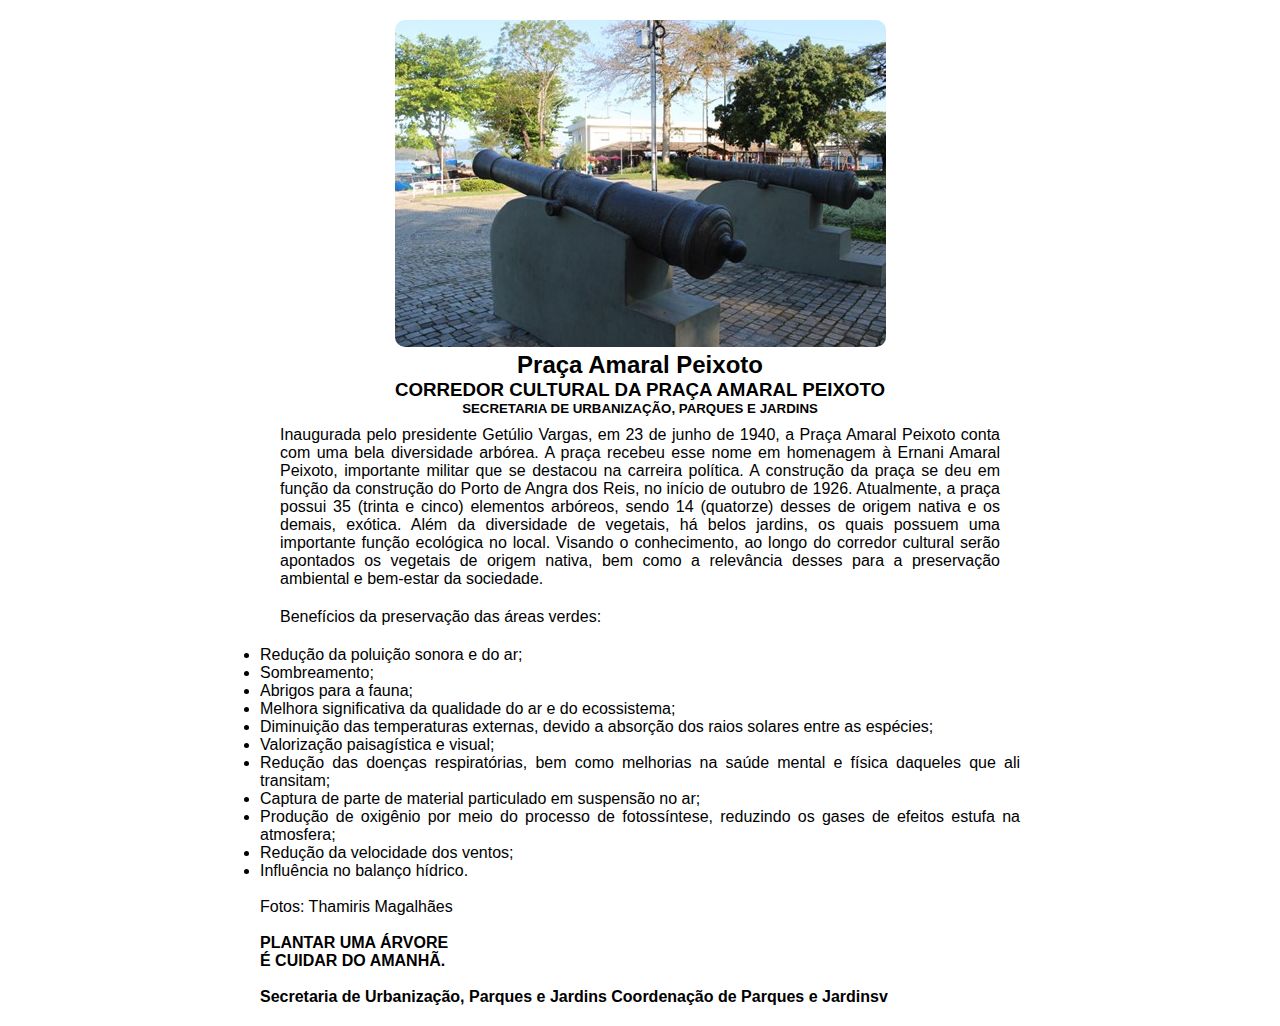
<file: amaralPeixoto.html>
<!DOCTYPE html>
<html lang="en">
<head>
    <meta charset="UTF-8">
    <meta name="viewport" content="width=device-width, initial-scale=1.0">
    <link href= "https://fonts.googleapis.com/icon?family=Material+Icons" rel= "stylesheet">
    <link rel="stylesheet" href="Assets\Styles\Style.css">
</head>
<body>
            <div style="text-align: center;">
                <img src="Assets\imgs\PracaAmaralPeixoto.jpg" alt="Imagem" style="border-radius: 10px;">
                <h2>Praça Amaral Peixoto </h2>
                <h3>CORREDOR CULTURAL DA PRAÇA AMARAL PEIXOTO</h3>
                <h5>SECRETARIA DE URBANIZAÇÃO, PARQUES E JARDINS</h5>
            </div>             
            <p>Inaugurada pelo presidente Getúlio Vargas, em 23 de junho de 1940, a Praça Amaral Peixoto conta com uma bela diversidade arbórea. A praça recebeu esse nome em homenagem à Ernani Amaral Peixoto, importante militar que se destacou na carreira política. A construção da praça se deu em função da construção do Porto de Angra dos Reis, no início de outubro de 1926. Atualmente, a praça possui 35 (trinta e cinco) elementos arbóreos, sendo 14 (quatorze) desses de origem nativa e os demais, exótica. Além da diversidade de vegetais, há belos jardins, os quais possuem uma importante função ecológica no local. Visando o conhecimento, ao longo do corredor cultural serão apontados os vegetais de origem nativa, bem como a relevância desses para a preservação ambiental e bem-estar da sociedade. 
            </p>

            <p class="notificacao">
                Benefícios da preservação das áreas verdes:
                <ul>
                <li>	Redução da poluição sonora e do ar;</li>
                <li>	Sombreamento;</li>
                <li>	Abrigos para a fauna;</li>
                <li>	Melhora significativa da qualidade do ar e do ecossistema;</li>
                <li>	Diminuição das temperaturas externas, devido a absorção dos raios solares entre as espécies;</li>
                <li>	Valorização paisagística e visual;</li>
                <li>	Redução das doenças respiratórias, bem como melhorias na saúde mental e física daqueles que ali transitam;</li>
                <li>	Captura de parte de material particulado em suspensão no ar;</li>
                <li>	Produção de oxigênio por meio do processo de fotossíntese, reduzindo os gases de efeitos estufa na atmosfera;</li>
                <li>	Redução da velocidade dos ventos;</li>
                <li>	Influência no balanço hídrico.</li><br />
                </ul>
                <span>
                    <ul>Fotos: Thamiris Magalhães</ul><br />
                </span>
                <strong class="pensamento">
                    PLANTAR UMA ÁRVORE<br/ > É CUIDAR DO AMANHÃ.<br/ ><br/ >
                    Secretaria de Urbanização, Parques e Jardins
                    Coordenação de Parques e Jardinsv
                </strong>
            </p>
</body>
</html>
</file>
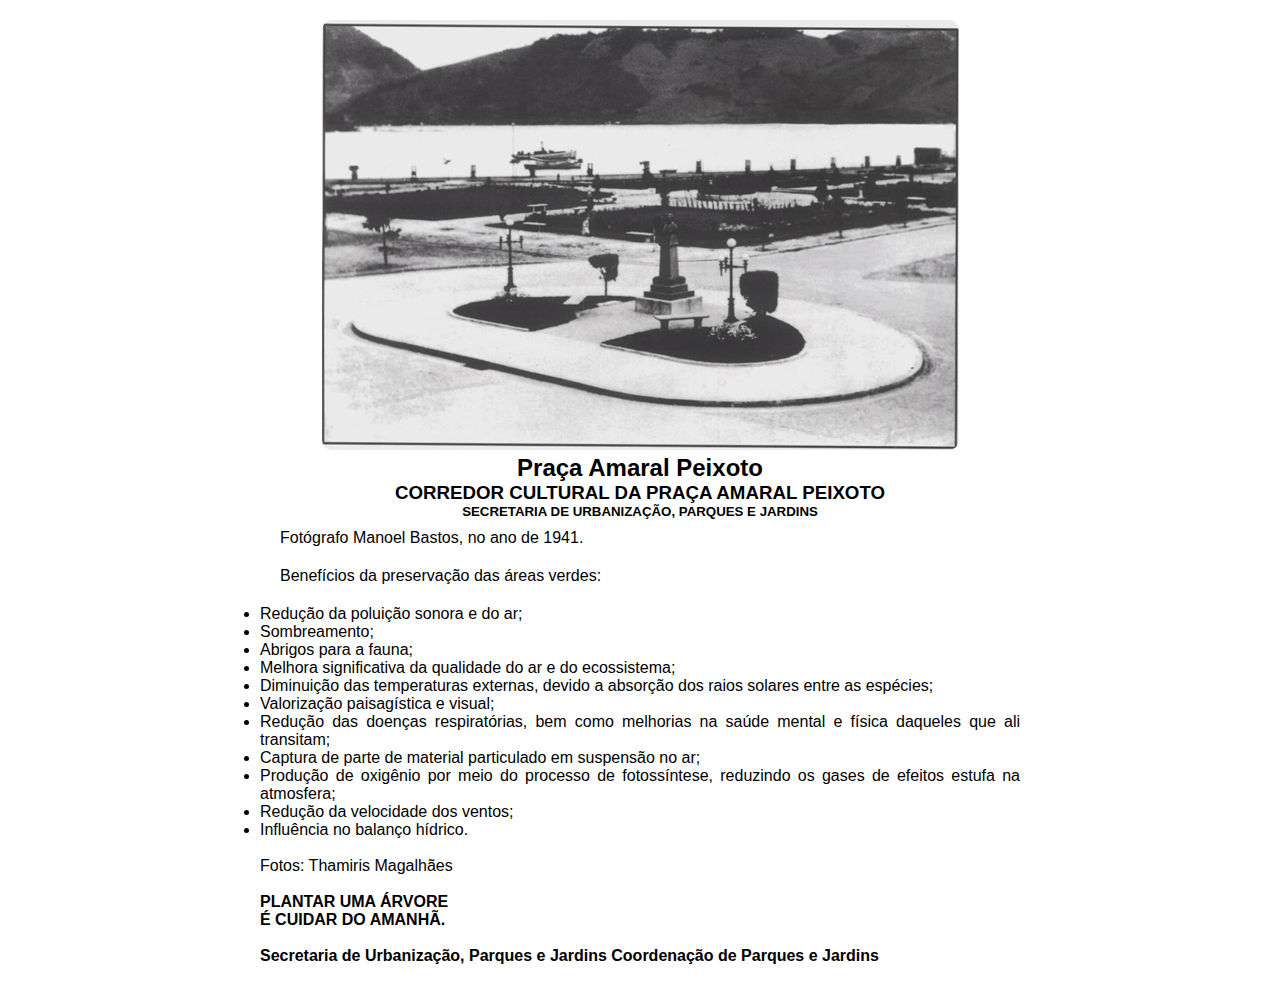
<file: amaralPeixoto1941.html>
<!DOCTYPE html>
<html lang="en">
<head>
    <meta charset="UTF-8">
    <meta name="viewport" content="width=device-width, initial-scale=1.0">
    <link href= "https://fonts.googleapis.com/icon?family=Material+Icons" rel= "stylesheet">
    <link rel="stylesheet" href="Assets\Styles\Style.css">
</head>
<body>
            <div style="text-align: center;">
                <img src="Assets\imgs\PracAmaralPeixoto1941.png" alt="Imagem" style="border-radius: 10px;">
                <h2>Praça Amaral Peixoto </h2>
                <h3>CORREDOR CULTURAL DA PRAÇA AMARAL PEIXOTO</h3>
                <h5>SECRETARIA DE URBANIZAÇÃO, PARQUES E JARDINS</h5>
            </div>             
            <p>Fotógrafo Manoel Bastos, no ano de 1941.
            </p>

            <p class="notificacao">
                Benefícios da preservação das áreas verdes:
                <ul>
                <li>	Redução da poluição sonora e do ar;</li>
                <li>	Sombreamento;</li>
                <li>	Abrigos para a fauna;</li>
                <li>	Melhora significativa da qualidade do ar e do ecossistema;</li>
                <li>	Diminuição das temperaturas externas, devido a absorção dos raios solares entre as espécies;</li>
                <li>	Valorização paisagística e visual;</li>
                <li>	Redução das doenças respiratórias, bem como melhorias na saúde mental e física daqueles que ali transitam;</li>
                <li>	Captura de parte de material particulado em suspensão no ar;</li>
                <li>	Produção de oxigênio por meio do processo de fotossíntese, reduzindo os gases de efeitos estufa na atmosfera;</li>
                <li>	Redução da velocidade dos ventos;</li>
                <li>	Influência no balanço hídrico.</li><br />
                </ul>
                <span>
                    <ul>Fotos: Thamiris Magalhães</ul><br />
                </span>
                <strong class="pensamento">
                    PLANTAR UMA ÁRVORE<br/ > É CUIDAR DO AMANHÃ.<br/ ><br/ >
                    Secretaria de Urbanização, Parques e Jardins
                    Coordenação de Parques e Jardins
                </strong>
            </p>
</body>
</html>
</file>
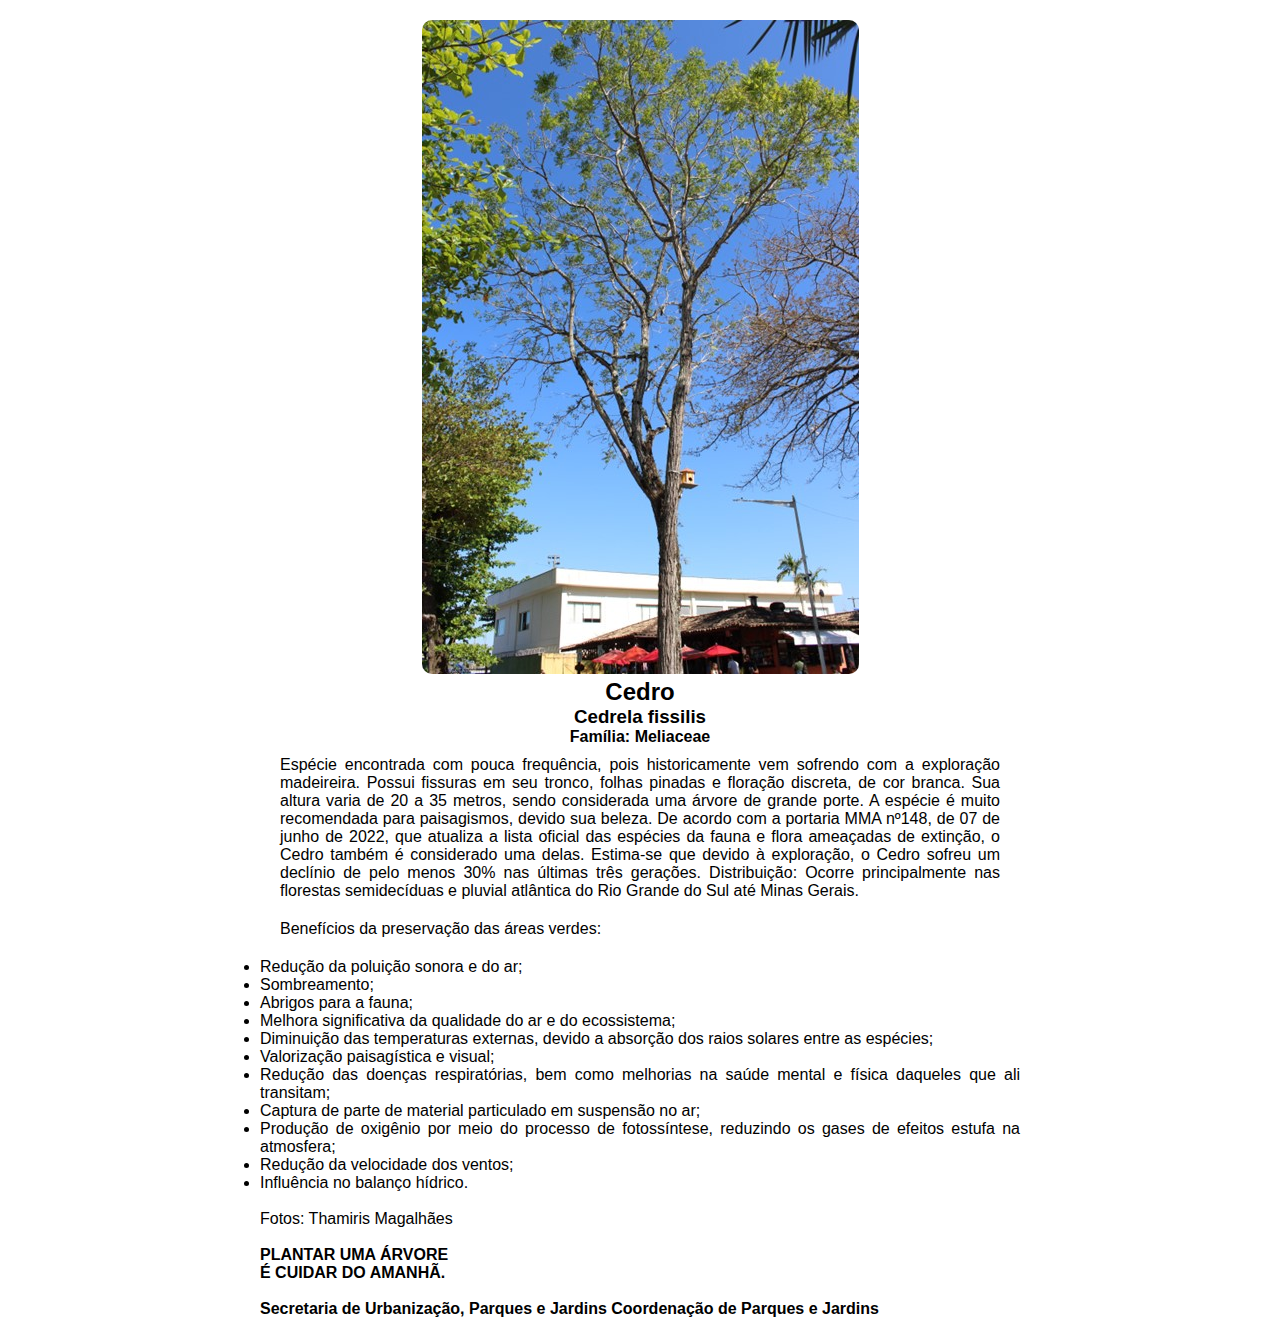
<file: cedro.html>
<!DOCTYPE html>
<html lang="en">
<head>
    <meta charset="UTF-8">
    <meta name="viewport" content="width=device-width, initial-scale=1.0">
    <link href= "https://fonts.googleapis.com/icon?family=Material+Icons" rel= "stylesheet">
    <link rel="stylesheet" href="Assets\Styles\Style.css">
</head>
<body>
            <div style="text-align: center;">
                <img src="Assets\imgs\Cedro.jpg" alt="Imagem" style="border-radius: 10px;">
                <h2>Cedro</h2>
                <h3>Cedrela fissilis </h3>
                <h4>Família: Meliaceae</h4>
            </div>             
            <p>Espécie encontrada com pouca frequência, pois historicamente vem sofrendo com a exploração madeireira. Possui fissuras em seu tronco, folhas pinadas e floração discreta, de cor branca. Sua altura varia de 20 a 35 metros, sendo considerada uma árvore de grande porte. A espécie é muito recomendada para paisagismos, devido sua beleza. 
                De acordo com a portaria MMA nº148, de 07 de junho de 2022, que atualiza a lista oficial das espécies da fauna e flora ameaçadas de extinção, o Cedro também é considerado uma delas.
                Estima-se que devido à exploração, o Cedro sofreu um declínio de pelo menos 30% nas últimas três gerações.

                Distribuição: Ocorre principalmente nas florestas semidecíduas e pluvial atlântica do Rio Grande do Sul até Minas Gerais. 
            </p>

            <p class="notificacao">
                Benefícios da preservação das áreas verdes:
                <ul>
                <li>	Redução da poluição sonora e do ar;</li>
                <li>	Sombreamento;</li>
                <li>	Abrigos para a fauna;</li>
                <li>	Melhora significativa da qualidade do ar e do ecossistema;</li>
                <li>	Diminuição das temperaturas externas, devido a absorção dos raios solares entre as espécies;</li>
                <li>	Valorização paisagística e visual;</li>
                <li>	Redução das doenças respiratórias, bem como melhorias na saúde mental e física daqueles que ali transitam;</li>
                <li>	Captura de parte de material particulado em suspensão no ar;</li>
                <li>	Produção de oxigênio por meio do processo de fotossíntese, reduzindo os gases de efeitos estufa na atmosfera;</li>
                <li>	Redução da velocidade dos ventos;</li>
                <li>	Influência no balanço hídrico.</li><br />
                </ul>
                <span>
                    <ul>Fotos: Thamiris Magalhães</ul><br />
                </span>
                <strong class="pensamento">
                    PLANTAR UMA ÁRVORE<br/ > É CUIDAR DO AMANHÃ.<br/ ><br/ >
                    Secretaria de Urbanização, Parques e Jardins
                    Coordenação de Parques e Jardins
                </strong>
            </p>
</body>
</html>
</file>
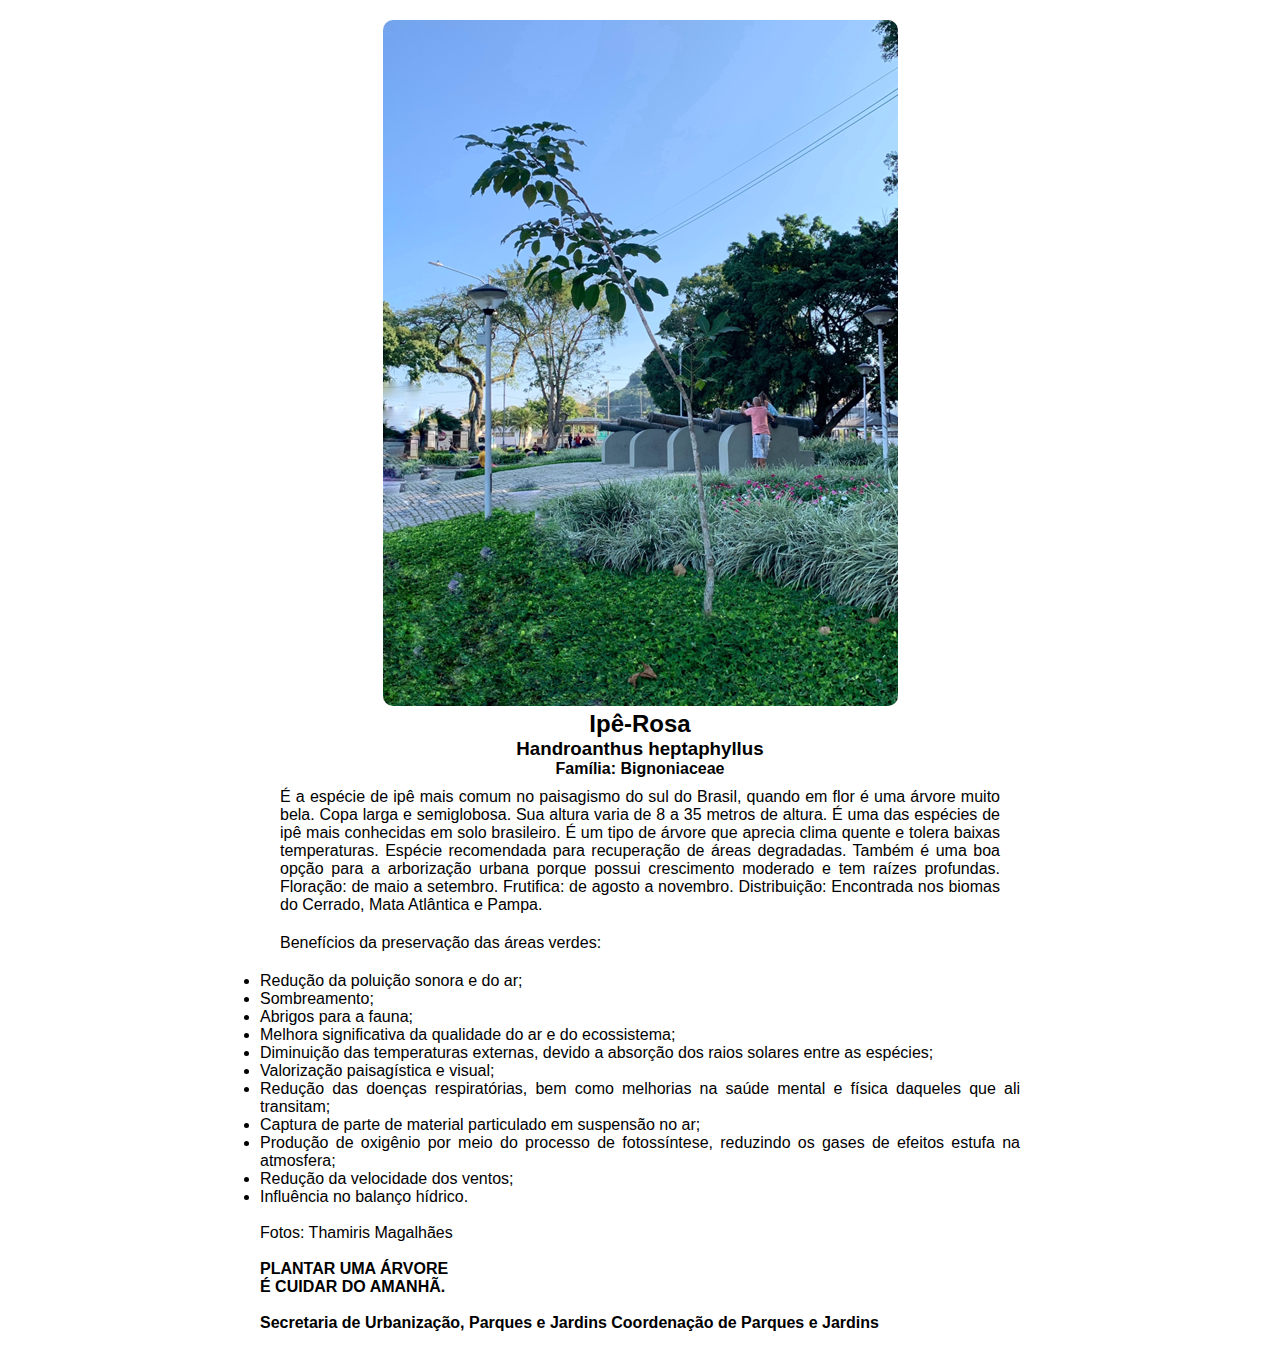
<file: ipe-rosa.html>
<!DOCTYPE html>
<html lang="en">
<head>
    <meta charset="UTF-8">
    <meta name="viewport" content="width=device-width, initial-scale=1.0">
    <link href= "https://fonts.googleapis.com/icon?family=Material+Icons" rel= "stylesheet">
    <link rel="stylesheet" href="Assets\Styles\Style.css">
</head>
<body>
            <div style="text-align: center;">
                <img src="Assets\imgs\Ipê-Rosa.png" alt="Imagem" style="border-radius: 10px;">
                <h2>Ipê-Rosa</h2>
                <h3>Handroanthus heptaphyllus</h3>
                <h4>Família: Bignoniaceae</h4>
            </div>             
            <p>É a espécie de ipê mais comum no paisagismo do sul do Brasil, quando em flor é uma árvore muito bela. Copa larga e semiglobosa. Sua altura varia de 8 a 35 metros de altura. É uma das espécies de ipê mais conhecidas em solo brasileiro. É um tipo de árvore que aprecia clima quente e tolera baixas temperaturas. Espécie recomendada para recuperação de áreas degradadas. Também é uma boa opção para a arborização urbana porque possui crescimento moderado e tem raízes profundas. Floração: de maio a setembro. Frutifica: de agosto a novembro. Distribuição: Encontrada nos biomas do Cerrado, Mata Atlântica e Pampa. 
            </p>

            <p class="notificacao">
                Benefícios da preservação das áreas verdes:
                <ul>
                <li>	Redução da poluição sonora e do ar;</li>
                <li>	Sombreamento;</li>
                <li>	Abrigos para a fauna;</li>
                <li>	Melhora significativa da qualidade do ar e do ecossistema;</li>
                <li>	Diminuição das temperaturas externas, devido a absorção dos raios solares entre as espécies;</li>
                <li>	Valorização paisagística e visual;</li>
                <li>	Redução das doenças respiratórias, bem como melhorias na saúde mental e física daqueles que ali transitam;</li>
                <li>	Captura de parte de material particulado em suspensão no ar;</li>
                <li>	Produção de oxigênio por meio do processo de fotossíntese, reduzindo os gases de efeitos estufa na atmosfera;</li>
                <li>	Redução da velocidade dos ventos;</li>
                <li>	Influência no balanço hídrico.</li><br />
                </ul>
                <span>
                    <ul>Fotos: Thamiris Magalhães</ul><br />
                </span>
                <strong class="pensamento">
                    PLANTAR UMA ÁRVORE<br/ > É CUIDAR DO AMANHÃ.<br/ ><br/ >
                    Secretaria de Urbanização, Parques e Jardins
                    Coordenação de Parques e Jardins
                </strong>
            </p>
</body>
</html>
</file>
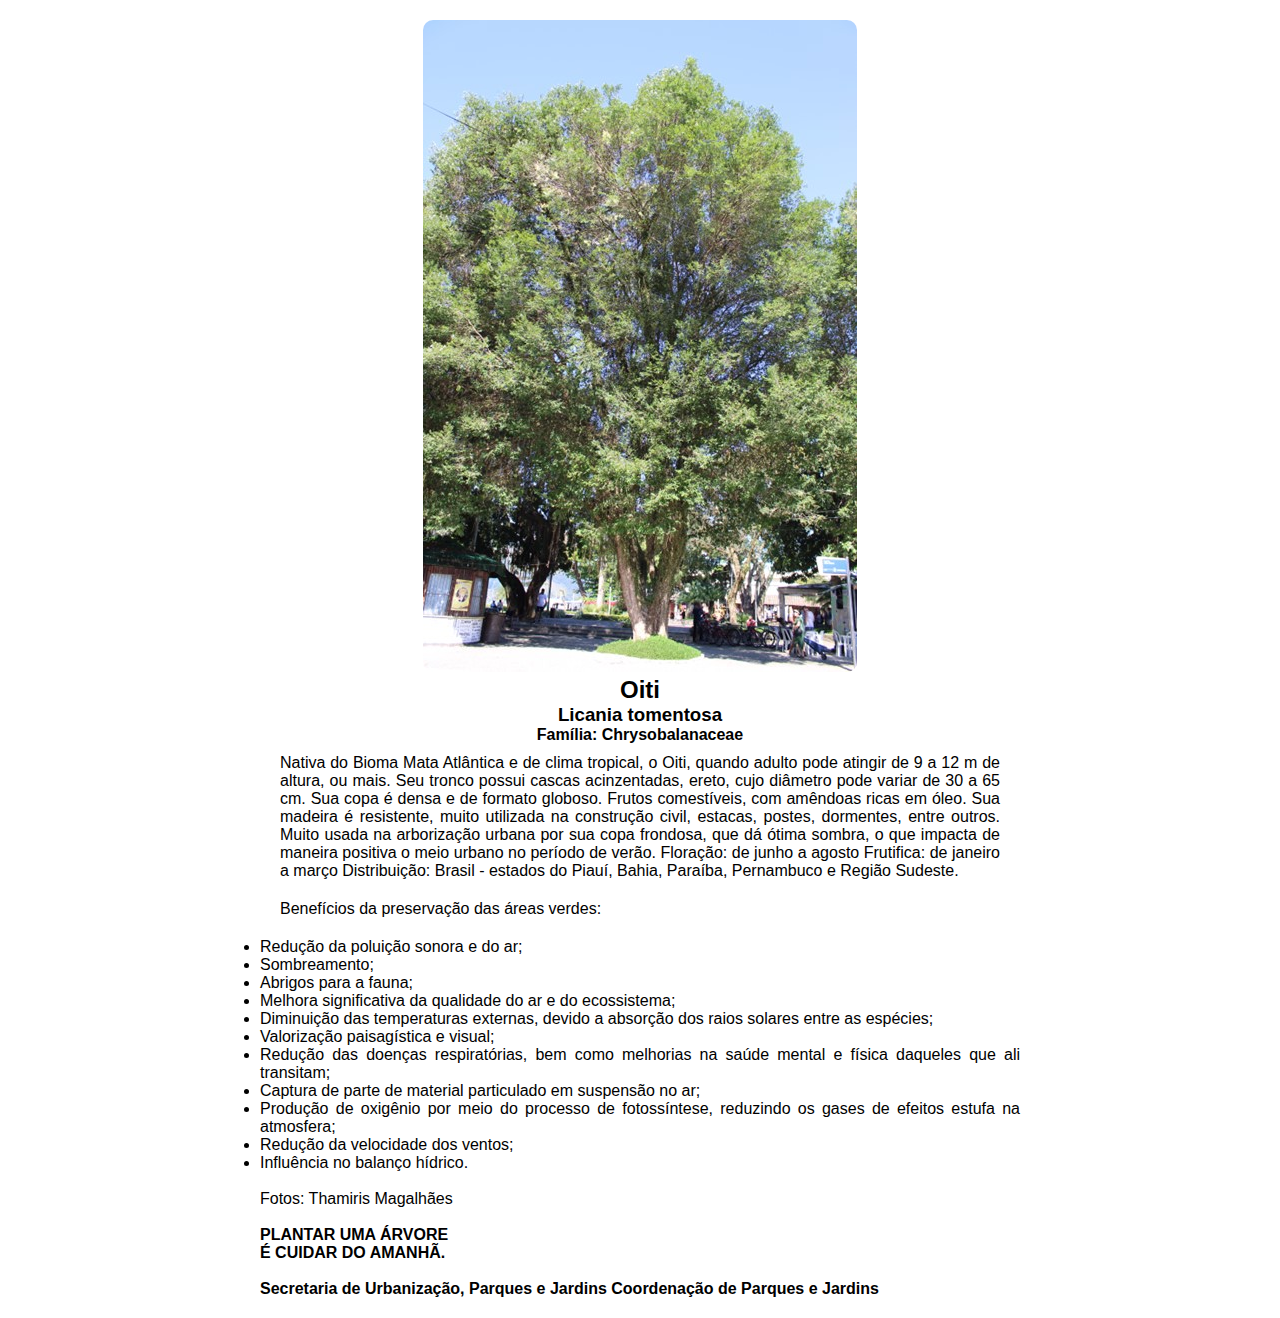
<file: oiti.html>
<!DOCTYPE html>
<html lang="en">
<head>
    <meta charset="UTF-8">
    <meta name="viewport" content="width=device-width, initial-scale=1.0">
    <link href= "https://fonts.googleapis.com/icon?family=Material+Icons" rel= "stylesheet">
    <link rel="stylesheet" href="Assets\Styles\Style.css">
</head>
<body>
            <div style="text-align: center;">
                <img src="Assets\imgs\Oiti.jpg" alt="Imagem" style="border-radius: 10px;">
                <h2>Oiti</h2>
                <h3>Licania tomentosa </h3>
                <h4>Família: Chrysobalanaceae</h4>
            </div>             
            <p>Nativa do Bioma Mata Atlântica e de clima tropical, o Oiti, quando adulto pode atingir de 9 a 12 m de altura, ou mais. Seu tronco possui cascas acinzentadas, ereto, cujo diâmetro pode variar de 30 a 65 cm. Sua copa é densa e de formato globoso. Frutos comestíveis, com amêndoas ricas em óleo. Sua madeira é resistente, muito utilizada na construção civil, estacas, postes, dormentes, entre outros. Muito usada na arborização urbana por sua copa frondosa, que dá ótima sombra, o que impacta de maneira positiva o meio urbano no período de verão. Floração: de junho a agosto Frutifica: de janeiro a março Distribuição: Brasil - estados do Piauí, Bahia, Paraíba, Pernambuco e Região Sudeste. 
            </p>

            <p class="notificacao">
                Benefícios da preservação das áreas verdes:
                <ul>
                <li>	Redução da poluição sonora e do ar;</li>
                <li>	Sombreamento;</li>
                <li>	Abrigos para a fauna;</li>
                <li>	Melhora significativa da qualidade do ar e do ecossistema;</li>
                <li>	Diminuição das temperaturas externas, devido a absorção dos raios solares entre as espécies;</li>
                <li>	Valorização paisagística e visual;</li>
                <li>	Redução das doenças respiratórias, bem como melhorias na saúde mental e física daqueles que ali transitam;</li>
                <li>	Captura de parte de material particulado em suspensão no ar;</li>
                <li>	Produção de oxigênio por meio do processo de fotossíntese, reduzindo os gases de efeitos estufa na atmosfera;</li>
                <li>	Redução da velocidade dos ventos;</li>
                <li>	Influência no balanço hídrico.</li><br />
                </ul>
                <span>
                    <ul>Fotos: Thamiris Magalhães</ul><br />
                </span>
                <strong class="pensamento">
                    PLANTAR UMA ÁRVORE<br/ > É CUIDAR DO AMANHÃ.<br/ ><br/ >
                    Secretaria de Urbanização, Parques e Jardins
                    Coordenação de Parques e Jardins
                </strong>
            </p>
</body>
</html>
</file>
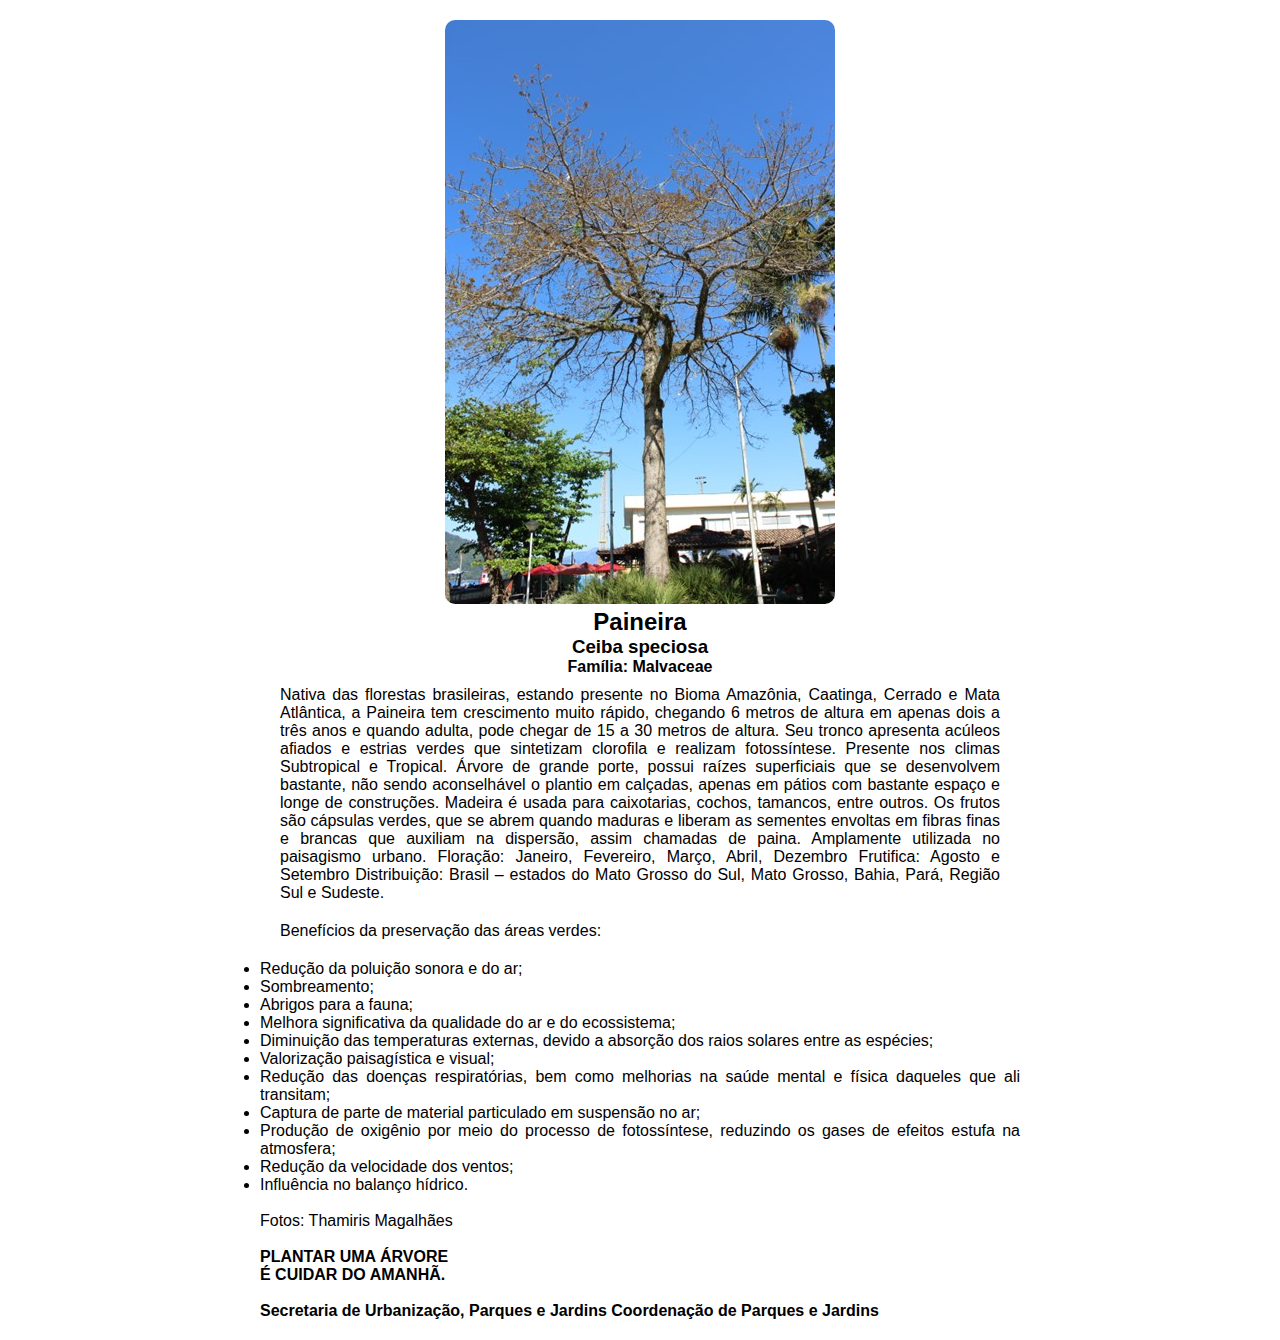
<file: paineira.html>
<!DOCTYPE html>
<html lang="en">
<head>
    <meta charset="UTF-8">
    <meta name="viewport" content="width=device-width, initial-scale=1.0">
    <link href= "https://fonts.googleapis.com/icon?family=Material+Icons" rel= "stylesheet">
    <link rel="stylesheet" href="Assets\Styles\Style.css">
</head>
<body>
            <div style="text-align: center;">
                <img src="Assets\imgs\Paineira.jpg" alt="Imagem" style="border-radius: 10px;">
                <h2>Paineira</h2>
                <h3>Ceiba speciosa </h3>
                <h4>Família: Malvaceae</h4>
            </div>             
            <p>Nativa das florestas brasileiras, estando presente no Bioma Amazônia, Caatinga, Cerrado e Mata Atlântica, a Paineira tem crescimento muito rápido, chegando 6 metros de altura em apenas dois a três anos e quando adulta, pode chegar de 15 a 30 metros de altura. Seu tronco apresenta acúleos afiados e estrias verdes que sintetizam clorofila e realizam fotossíntese. Presente nos climas Subtropical e Tropical. Árvore de grande porte, possui raízes superficiais que se desenvolvem bastante, não sendo aconselhável o plantio em calçadas, apenas em pátios com bastante espaço e longe de construções. Madeira é usada para caixotarias, cochos, tamancos, entre outros. Os frutos são cápsulas verdes, que se abrem quando maduras e liberam as sementes envoltas em fibras finas e brancas que auxiliam na dispersão, assim chamadas de paina. Amplamente utilizada no paisagismo urbano. Floração: Janeiro, Fevereiro, Março, Abril, Dezembro Frutifica: Agosto e Setembro Distribuição: Brasil – estados do Mato Grosso do Sul, Mato Grosso, Bahia, Pará, Região Sul e Sudeste. 
            </p>

            <p class="notificacao">
                Benefícios da preservação das áreas verdes:
                <ul>
                <li>	Redução da poluição sonora e do ar;</li>
                <li>	Sombreamento;</li>
                <li>	Abrigos para a fauna;</li>
                <li>	Melhora significativa da qualidade do ar e do ecossistema;</li>
                <li>	Diminuição das temperaturas externas, devido a absorção dos raios solares entre as espécies;</li>
                <li>	Valorização paisagística e visual;</li>
                <li>	Redução das doenças respiratórias, bem como melhorias na saúde mental e física daqueles que ali transitam;</li>
                <li>	Captura de parte de material particulado em suspensão no ar;</li>
                <li>	Produção de oxigênio por meio do processo de fotossíntese, reduzindo os gases de efeitos estufa na atmosfera;</li>
                <li>	Redução da velocidade dos ventos;</li>
                <li>	Influência no balanço hídrico.</li><br />
                </ul>
                <span>
                    <ul>Fotos: Thamiris Magalhães</ul><br />
                </span>
                <strong class="pensamento">
                    PLANTAR UMA ÁRVORE<br/ > É CUIDAR DO AMANHÃ.<br/ ><br/ >
                    Secretaria de Urbanização, Parques e Jardins
                    Coordenação de Parques e Jardins
                </strong>
            </p>
</body>
</html>
</file>
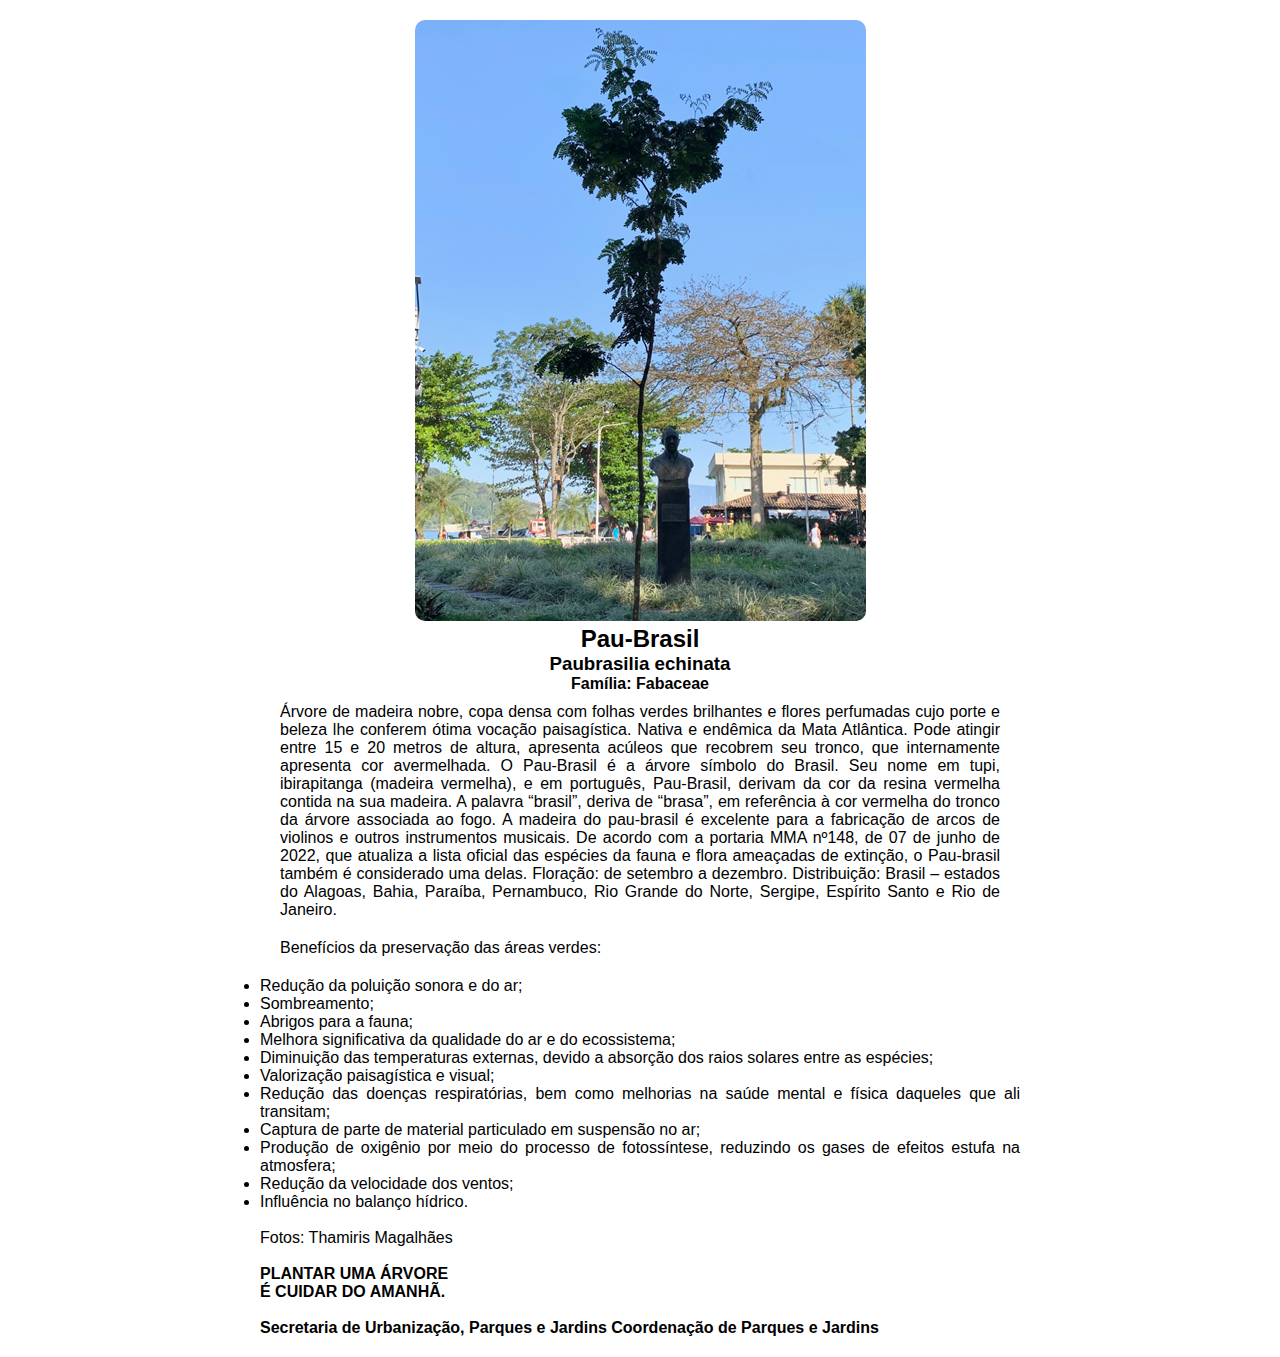
<file: pau-brasil.html>
<!DOCTYPE html>
<html lang="en">
<head>
    <meta charset="UTF-8">
    <meta name="viewport" content="width=device-width, initial-scale=1.0">
    <link href= "https://fonts.googleapis.com/icon?family=Material+Icons" rel= "stylesheet">
    <link rel="stylesheet" href="Assets\Styles\Style.css">
</head>
<body>
            <div style="text-align: center;">
                <img src="Assets\imgs\Pau-Brasil.png" alt="Imagem" style="border-radius: 10px;">
                <h2>Pau-Brasil</h2>
                <h3>Paubrasilia echinata </h3>
                <h4>Família: Fabaceae</h4>
            </div>             
            <p>Árvore de madeira nobre, copa densa com folhas verdes brilhantes e flores perfumadas cujo porte e beleza lhe conferem ótima vocação paisagística. Nativa e endêmica da Mata Atlântica. Pode atingir entre 15 e 20 metros de altura, apresenta acúleos que recobrem seu tronco, que internamente apresenta cor avermelhada. O Pau-Brasil é a árvore símbolo do Brasil. Seu nome em tupi, ibirapitanga (madeira vermelha), e em português, Pau-Brasil, derivam da cor da resina vermelha contida na sua madeira. A palavra “brasil”, deriva de “brasa”, em referência à cor vermelha do tronco da árvore associada ao fogo. A madeira do pau-brasil é excelente para a fabricação de arcos de violinos e outros instrumentos musicais. De acordo com a portaria MMA nº148, de 07 de junho de 2022, que atualiza a lista oficial das espécies da fauna e flora ameaçadas de extinção, o Pau-brasil também é considerado uma delas. Floração: de setembro a dezembro. Distribuição: Brasil – estados do Alagoas, Bahia, Paraíba, Pernambuco, Rio Grande do Norte, Sergipe, Espírito Santo e Rio de Janeiro. 
            </p>

            <p class="notificacao">
                Benefícios da preservação das áreas verdes:
                <ul>
                <li>	Redução da poluição sonora e do ar;</li>
                <li>	Sombreamento;</li>
                <li>	Abrigos para a fauna;</li>
                <li>	Melhora significativa da qualidade do ar e do ecossistema;</li>
                <li>	Diminuição das temperaturas externas, devido a absorção dos raios solares entre as espécies;</li>
                <li>	Valorização paisagística e visual;</li>
                <li>	Redução das doenças respiratórias, bem como melhorias na saúde mental e física daqueles que ali transitam;</li>
                <li>	Captura de parte de material particulado em suspensão no ar;</li>
                <li>	Produção de oxigênio por meio do processo de fotossíntese, reduzindo os gases de efeitos estufa na atmosfera;</li>
                <li>	Redução da velocidade dos ventos;</li>
                <li>	Influência no balanço hídrico.</li><br />
                </ul>
                <span>
                    <ul>Fotos: Thamiris Magalhães</ul><br />
                </span>
                <strong class="pensamento">
                    PLANTAR UMA ÁRVORE<br/ > É CUIDAR DO AMANHÃ.<br/ ><br/ >
                    Secretaria de Urbanização, Parques e Jardins
                    Coordenação de Parques e Jardins
                </strong>
            </p>
</body>
</html>
</file>
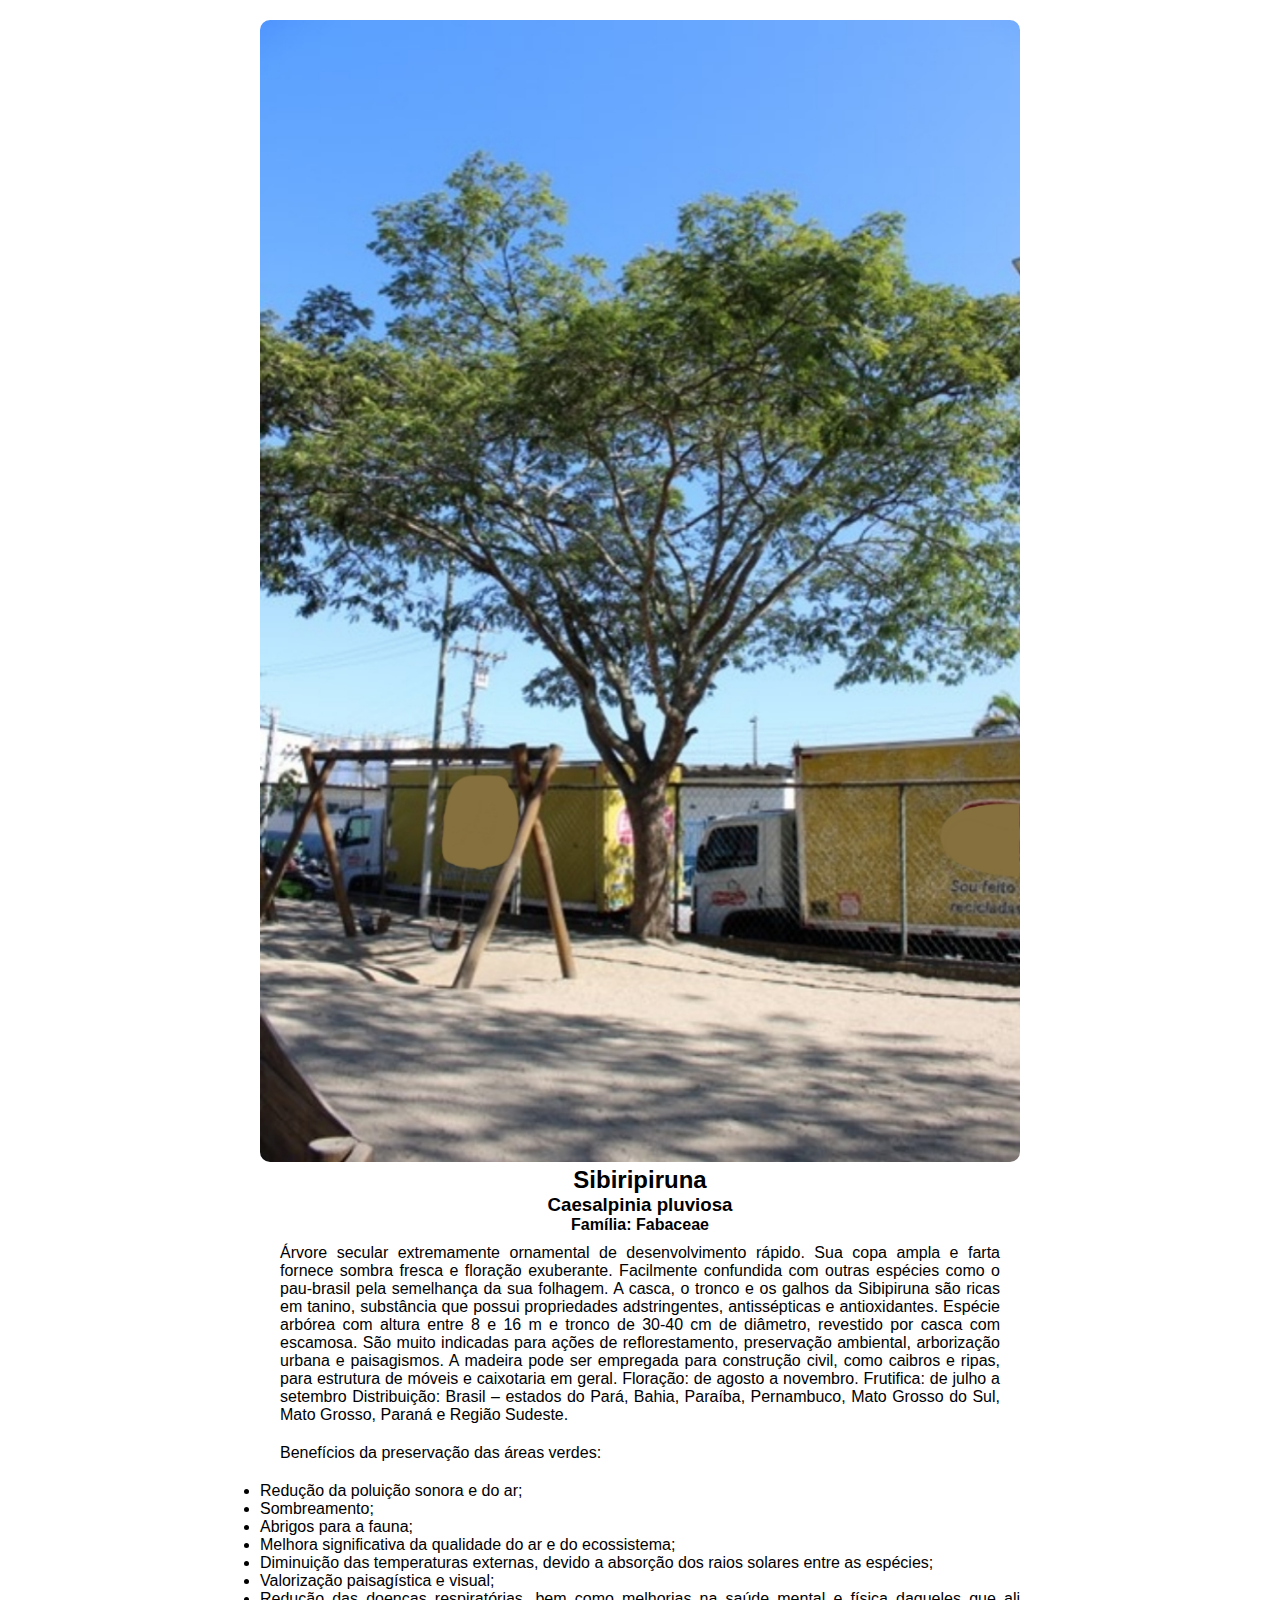
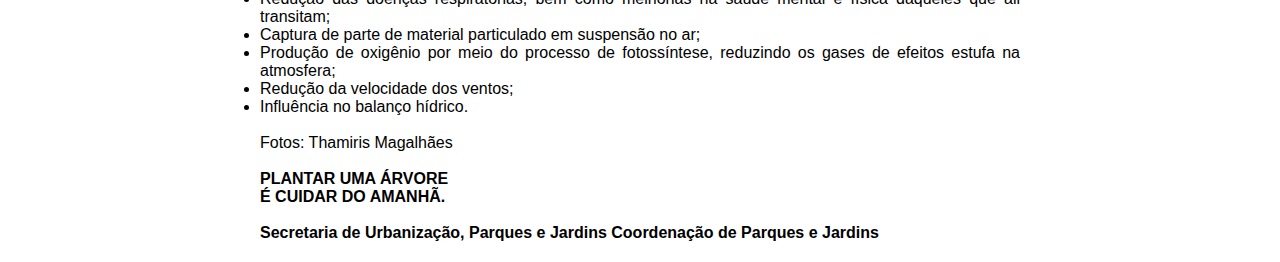
<file: sibiripiruna.html>
<!DOCTYPE html>
<html lang="en">
<head>
    <meta charset="UTF-8">
    <meta name="viewport" content="width=device-width, initial-scale=1.0">
    <link href= "https://fonts.googleapis.com/icon?family=Material+Icons" rel= "stylesheet">
    <link rel="stylesheet" href="Assets\Styles\Style.css">
</head>
<body>
            <div style="text-align: center;">
                <img src="Assets\imgs\Sibiriprruna.jpg" alt="Imagem" style="border-radius: 10px;">
                <h2>Sibiripiruna</h2>
                <h3>Caesalpinia pluviosa </h3>
                <h4>Família: Fabaceae</h4>
            </div>             
            <p>Árvore secular extremamente ornamental de desenvolvimento rápido. Sua copa ampla e farta fornece sombra fresca e floração exuberante. Facilmente confundida com outras espécies como o pau-brasil pela semelhança da sua folhagem. A casca, o tronco e os galhos da Sibipiruna são ricas em tanino, substância que possui propriedades adstringentes, antissépticas e antioxidantes. Espécie arbórea com altura entre 8 e 16 m e tronco de 30-40 cm de diâmetro, revestido por casca com escamosa. São muito indicadas para ações de reflorestamento, preservação ambiental, arborização urbana e paisagismos. A madeira pode ser empregada para construção civil, como caibros e ripas, para estrutura de móveis e caixotaria em geral. Floração: de agosto a novembro. Frutifica: de julho a setembro Distribuição: Brasil – estados do Pará, Bahia, Paraíba, Pernambuco, Mato Grosso do Sul, Mato Grosso, Paraná e Região Sudeste. 
            </p>

            <p class="notificacao">
                Benefícios da preservação das áreas verdes:
                <ul>
                <li>	Redução da poluição sonora e do ar;</li>
                <li>	Sombreamento;</li>
                <li>	Abrigos para a fauna;</li>
                <li>	Melhora significativa da qualidade do ar e do ecossistema;</li>
                <li>	Diminuição das temperaturas externas, devido a absorção dos raios solares entre as espécies;</li>
                <li>	Valorização paisagística e visual;</li>
                <li>	Redução das doenças respiratórias, bem como melhorias na saúde mental e física daqueles que ali transitam;</li>
                <li>	Captura de parte de material particulado em suspensão no ar;</li>
                <li>	Produção de oxigênio por meio do processo de fotossíntese, reduzindo os gases de efeitos estufa na atmosfera;</li>
                <li>	Redução da velocidade dos ventos;</li>
                <li>	Influência no balanço hídrico.</li><br />
                </ul>
                <span>
                    <ul>Fotos: Thamiris Magalhães</ul><br />
                </span>
                <strong class="pensamento">
                    PLANTAR UMA ÁRVORE<br/ > É CUIDAR DO AMANHÃ.<br/ ><br/ >
                    Secretaria de Urbanização, Parques e Jardins
                    Coordenação de Parques e Jardins
                </strong>
            </p>
</body>
</html>
</file>
